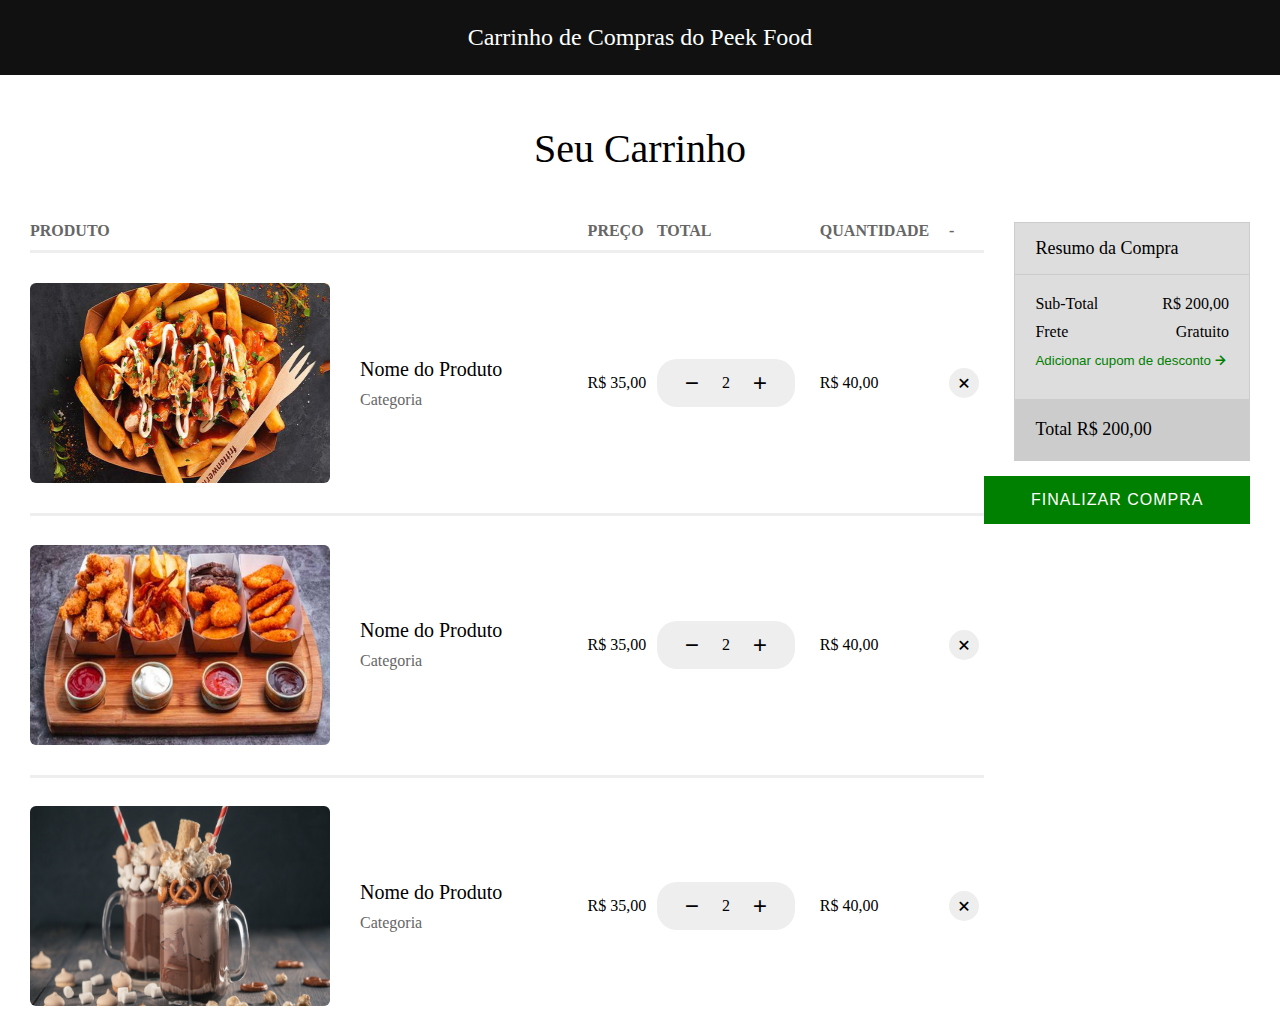
<file: Carrinho da Lanchonete/index.html>
<!DOCTYPE html>
<html lang="en">
<head>
    <meta charset="UTF-8">
    <meta name="viewport" content="width=device-width, initial-scale=1.0">
    <title>Carrinho de Compras</title>
    <link rel="stylesheet" href="style.css">
    <link href='https://unpkg.com/boxicons@2.1.4/css/boxicons.min.css' rel='stylesheet'>
</head>
<body>
    <header>
        <span>Carrinho de Compras do Peek Food</span>
    </header> 
    <main>
        <div class="page-title">Seu Carrinho
        </div>
        <div class="content">
            <section>
                <table>
                    <thead>
                       <tr>
                        <th>Produto</th>
                        <th>Preço</th>
                        <th>Total</th>
                        <th>Quantidade</th>
                        <th>-</th>
                       </tr> 
                   <tr>
                    <tbody>
                        <td>
                         <div class="product">
                            <img src="./img/lanche1.jpg" alt="hamburguer">
                            <div class="info">
                             <div class="name">Nome do Produto</div>
                             <div class="category">Categoria</div>
                            </div>
                         </div>
                        </td>
                        <td>R$ 35,00</td>
                        <td>
                         <div class="qty">
                            <button><i class='bx bx-minus'></i></button>
                            <span>2</span>
                            <button><i class='bx bx-plus'></i></button> 
                         </div>
                        </td>
                        <td>R$ 40,00</td>
                        <td>
                         <button class="remove"><i class='bx bx-x'></i></button>
                        </td> 
                   </tr>
                   <tr>
                    <tbody>
                        <td>
                         <div class="product">
                            <img src="./img/lanche2.jpg" alt="hamburguer">
                            <div class="info">
                             <div class="name">Nome do Produto</div>
                             <div class="category">Categoria</div>
                            </div>
                         </div>
                        </td>
                        <td>R$ 35,00</td>
                        <td>
                         <div class="qty">
                            <button><i class='bx bx-minus'></i></button>
                            <span>2</span>
                            <button><i class='bx bx-plus'></i></button> 
                         </div>
                        </td>
                        <td>R$ 40,00</td>
                        <td>
                         <button class="remove"><i class='bx bx-x'></i></button>
                        </td> 
                   </tr>
                   <tr>
                    <tbody>
                        <td>
                         <div class="product">
                            <img src="./img/mil1.jpg" alt="hamburguer">
                            <div class="info">
                             <div class="name">Nome do Produto</div>
                             <div class="category">Categoria</div>
                            </div>
                         </div>
                        </td>
                        <td>R$ 35,00</td>
                        <td>
                         <div class="qty">
                            <button><i class='bx bx-minus'></i></button>
                            <span>2</span>
                            <button><i class='bx bx-plus'></i></button> 
                         </div>
                        </td>
                        <td>R$ 40,00</td>
                        <td>
                         <button class="remove"><i class='bx bx-x'></i></button>
                        </td> 
                   </tr>
                    </tbody>
                </table>
            </section>
            <aside>
                <div class="box">
                    <header>Resumo da Compra</header>
                    <div class="info">
                      <div><span>Sub-Total</span><span>R$ 200,00</span></div> 
                      <div><span>Frete</span><span>Gratuito</span></div> 
                      <div><button>Adicionar cupom de desconto<i class='bx bx-right-arrow-alt'></i></button></div>  
                    </div>
                    <footer>
                        <span>Total</span>
                        <span>R$ 200,00</span>
                    </footer>
                </div>
                <button>Finalizar Compra</button>
            </aside>
        </div>
    </main>
</body>
</html>
</file>
<file: Carrinho da Lanchonete/style.css>
@import url("https://fonts.googleapis.com/css2?family=Lato:ital,&display=swap");
* {
  margin: 0;
  padding: 0;
}

body {
  background: #f6f6f6;
  font-family: "Lato" sans-serif;
}
body > header {
  background: #111;
  color: white;
  font-size: 24px;
  padding: 24px 0;
  display: flex;
  justify-content: center;
}
body > main {
  background: #fff;
  padding: 0 30px;
}
body > main .page-title {
  font-size: 40px;
  padding: 50px 0;
  text-align: center;
}
body > main .content {
  display: flex;
}
body > main .content section {
  flex: 1;
}
body > main .content aside {
  min-width: 250px;
}

button {
  cursor: pointer;
}

table {
  width: 100%;
  border-collapse: collapse;
}
table thead tr {
  border-bottom: 3px solid #eee;
}
table thead tr th {
  text-align: left;
  padding-bottom: 10px;
  text-transform: uppercase;
  color: #666;
}
table tbody tr {
  border-bottom: 3px solid #eee;
}
table tbody tr:last-child {
  border: 0;
}
table tbody tr td {
  padding: 30px 0;
}

.product {
  display: flex;
  align-items: center;
}
.product img {
  border-radius: 6px;
  width: 300px;
  height: 200px;
}
.product .info {
  margin-left: 30px;
}
.product .info .name {
  font-size: 20px;
  margin-bottom: 10px;
}
.product .info .category {
  color: #666;
}

.qty {
  background: #eee;
  display: inline-flex;
  padding: 5px 15px;
  justify-content: space-around;
  align-items: center;
  min-width: 60px;
  border-radius: 20px;
}
.qty span {
  margin: 10px;
}
.qty button {
  display: flex;
  align-items: center;
  background: transparent;
  border: 0;
  padding: 0 10px;
  font-size: 20px;
}

.remove {
  background: #eee;
  border: 0;
  width: 30px;
  height: 30px;
  border-radius: 100%;
  display: flex;
  align-items: center;
  justify-content: center;
  font-size: 20px;
}

aside .box {
  margin-left: 30px;
  margin-bottom: 15px;
  border: 1px solid #ccc;
  background: #ddd;
}
aside .box header {
  padding: 15px 20px;
  font-size: 18px;
  border-bottom: 1px solid #ccc;
}
aside .box .info {
  padding: 20px;
}
aside .box .info > div {
  display: flex;
  justify-content: space-between;
  margin-bottom: 10px;
}
aside .box .info button {
  color: green;
  background: transparent;
  border: 0;
  display: flex;
  align-items: center;
}
aside .box .info button i {
  font-size: 18px;
}
aside .box footer {
  padding: 15px 20px;
  padding: 20px;
  background: #ccc;
  font-size: 18px;
}
aside > button {
  border: 0;
  padding: 15px 0;
  color: white;
  background: green;
  display: block;
  width: 100%;
  text-transform: uppercase;
  letter-spacing: 1px;
  font-size: 16px;
}/*# sourceMappingURL=style.css.map */
</file>
